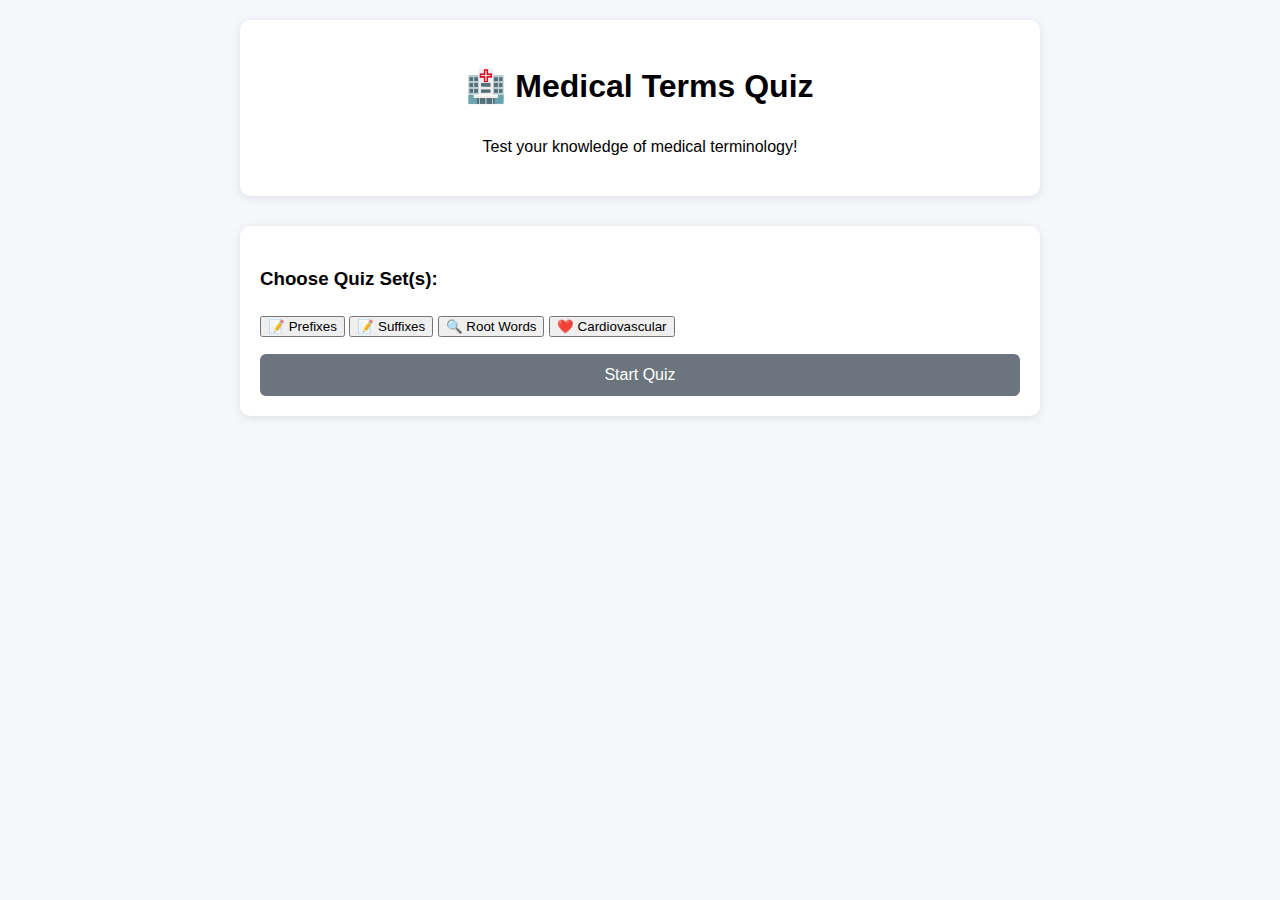
<file: index.html>
<!DOCTYPE html>
<html lang="en">
<head>
    <meta charset="UTF-8">
    <meta name="viewport" content="width=device-width, initial-scale=1.0">
    <title>Medical Terms Quiz</title>
    <link rel="stylesheet" href="assets/css/styles.css">
</head>
<body>
    <div class="header">
        <h1>🏥 Medical Terms Quiz</h1>
        <p>Test your knowledge of medical terminology!</p>
    </div>
    
    <div class="quiz-selector">
        <h3>Choose Quiz Set(s):</h3>
        <button class="selector-btn" data-category="prefixes">📝 Prefixes</button>
        <button class="selector-btn" data-category="suffixes">📝 Suffixes</button>
        <button class="selector-btn" data-category="roots">🔍 Root Words</button>
        <button class="selector-btn" data-category="cardiovascular">❤️ Cardiovascular</button>
        <button class="start-btn" disabled>Start Quiz</button>
    </div>
    
    <div class="quiz-container"></div>

    <script src="assets/js/questionData.js"></script>
    <script src="assets/js/questionLoader.js"></script>
    <script src="assets/js/quiz.js"></script>
</body>
</html>
</file>
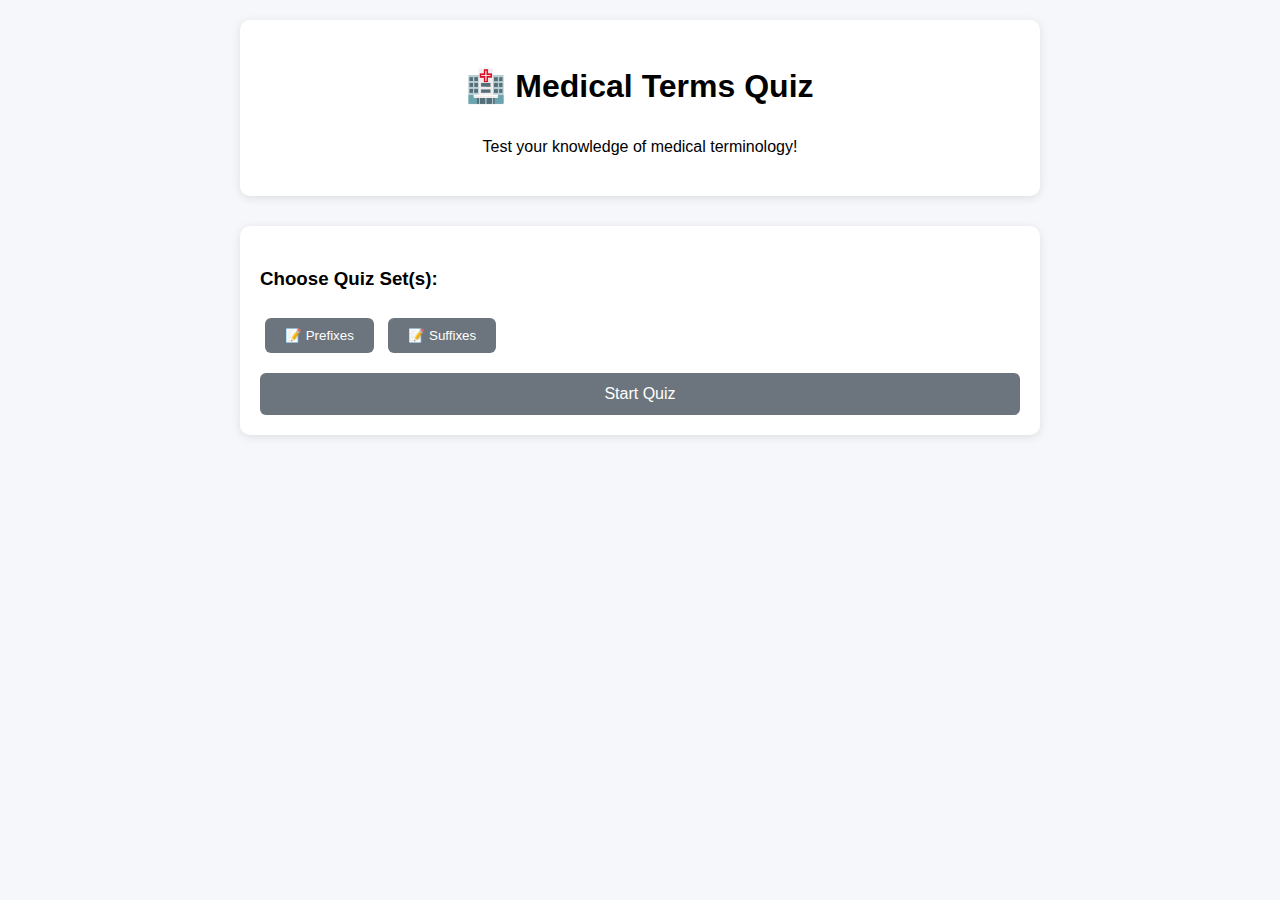
<file: quiz/index.html>
<!DOCTYPE html>
<html lang="en">
<head>
    <meta charset="UTF-8">
    <meta name="viewport" content="width=device-width, initial-scale=1.0">
    <title>Medical Terms Quiz</title>
    <link rel="stylesheet" href="css/styles.css">
</head>
<body>
    <div class="header">
        <h1>🏥 Medical Terms Quiz</h1>
        <p>Test your knowledge of medical terminology!</p>
    </div>
    
    <div class="quiz-selector">
        <h3>Choose Quiz Set(s):</h3>
        <button class="selector-btn" data-category="prefixes">📝 Prefixes</button>
        <button class="selector-btn" data-category="suffixes">📝 Suffixes</button>
        <button class="start-btn" disabled>Start Quiz</button>
    </div>
    
    <div class="quiz-container"></div>

    <script src="js/questionData.js"></script>
    <script src="js/questionLoader.js"></script>
    <script src="js/quiz.js"></script>
</body>
</html>
</file>
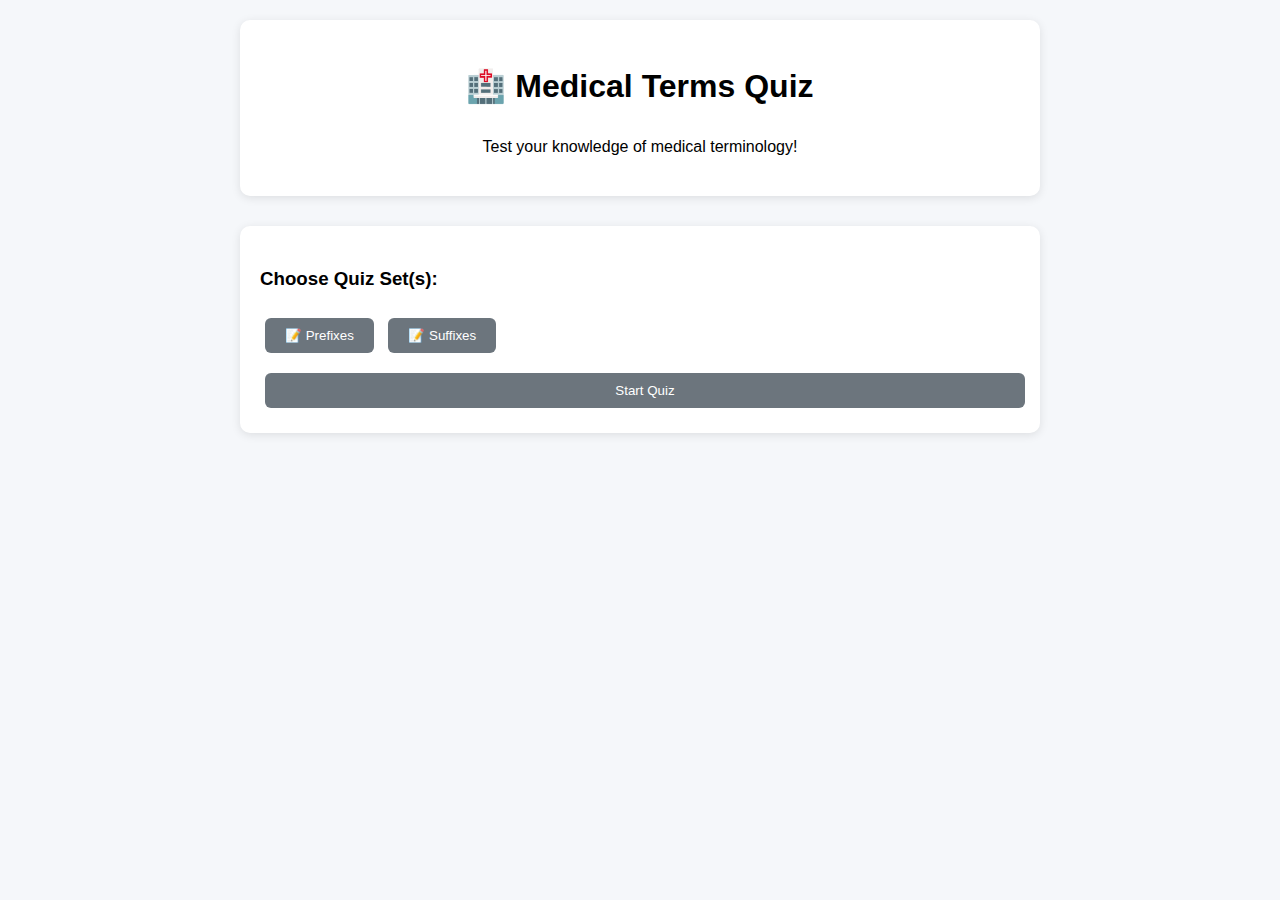
<file: medical-terms-quiz.html>
<!DOCTYPE html>
<html lang="en">
<head>
    <meta charset="UTF-8">
    <meta name="viewport" content="width=device-width, initial-scale=1.0">
    <title>Medical Terms Quiz</title>
    <style>
        body {
            font-family: 'Segoe UI', Tahoma, Geneva, Verdana, sans-serif;
            max-width: 800px;
            margin: 0 auto;
            padding: 20px;
            background-color: #f5f7fa;
            line-height: 1.6;
        }
        
        .header {
            text-align: center;
            margin-bottom: 30px;
            background: white;
            padding: 20px;
            border-radius: 10px;
            box-shadow: 0 2px 10px rgba(0,0,0,0.1);
        }
        
        .quiz-selector {
            background: white;
            padding: 20px;
            border-radius: 10px;
            margin-bottom: 20px;
            box-shadow: 0 2px 10px rgba(0,0,0,0.1);
        }
        
        .quiz-container {
            background: white;
            padding: 30px;
            border-radius: 10px;
            box-shadow: 0 2px 10px rgba(0,0,0,0.1);
            display: none;
        }
        
        .quiz-container.active {
            display: block;
        }
        
        .question {
            margin-bottom: 25px;
            padding: 20px;
            background: #f8f9fa;
            border-radius: 8px;
            border-left: 4px solid #007bff;
        }
        
        .question h3 {
            margin-top: 0;
            color: #333;
        }
        
        .options {
            list-style: none;
            padding: 0;
        }
        
        .option {
            margin: 10px 0;
            padding: 12px 15px;
            background: white;
            border: 2px solid #e9ecef;
            border-radius: 6px;
            cursor: pointer;
            transition: all 0.2s;
        }
        
        .option:hover {
            border-color: #007bff;
            background: #f8f9ff;
        }
        
        .option.correct {
            border-color: #28a745;
            background: #d4edda;
            color: #155724;
        }
        
        .option.incorrect {
            border-color: #dc3545;
            background: #f8d7da;
            color: #721c24;
        }
        
        .option.disabled {
            cursor: not-allowed;
            opacity: 0.7;
        }
        
        .feedback {
            margin-top: 15px;
            padding: 10px 15px;
            border-radius: 6px;
            font-weight: 500;
        }
        
        .feedback.correct {
            background: #d4edda;
            color: #155724;
            border: 1px solid #c3e6cb;
        }
        
        .feedback.incorrect {
            background: #f8d7da;
            color: #721c24;
            border: 1px solid #f5c6cb;
        }
        
        .next-btn {
            background: #007bff;
            color: white;
            border: none;
            padding: 12px 24px;
            border-radius: 6px;
            cursor: pointer;
            font-size: 16px;
            margin-top: 20px;
            transition: background 0.2s;
        }
        
        .next-btn:hover {
            background: #0056b3;
        }
        
        .next-btn:disabled {
            background: #6c757d;
            cursor: not-allowed;
        }
        
        .progress {
            margin-bottom: 20px;
            text-align: center;
            color: #666;
        }
        
        .selector-btn {
            background: #6c757d;
            color: white;
            border: none;
            padding: 10px 20px;
            margin: 5px;
            border-radius: 6px;
            cursor: pointer;
            transition: background 0.2s;
        }
        
        .selector-btn:hover {
            background: #5a6268;
        }
        
        .selector-btn.active {
            background: #007bff;
        }
        
        .start-btn {
            background: #28a745;
            color: white;
            border: none;
            padding: 10px 20px;
            margin: 5px;
            border-radius: 6px;
            cursor: pointer;
            transition: background 0.2s;
            display: block;
            margin-top: 15px;
            width: 100%;
        }
        
        .start-btn:hover {
            background: #218838;
        }
        
        .start-btn:disabled {
            background: #6c757d;
            cursor: not-allowed;
        }
        
        .restart-btn {
            background: #6c757d;
            color: white;
            border: none;
            padding: 12px 24px;
            border-radius: 6px;
            cursor: pointer;
            font-size: 16px;
            transition: background 0.2s;
        }
        
        .restart-btn:hover {
            background: #5a6268;
        }
    </style>
</head>
<body>
    <div class="header">
        <h1>🏥 Medical Terms Quiz</h1>
        <p>Test your knowledge of medical terminology!</p>
    </div>
    
    <div class="quiz-selector">
        <h3>Choose Quiz Set(s):</h3>
        <button class="selector-btn" onclick="toggleSet('prefixes', this)">📝 Prefixes</button>
        <button class="selector-btn" onclick="toggleSet('suffixes', this)">📝 Suffixes</button>
        <button class="start-btn" onclick="startSelectedQuizzes()" disabled>Start Quiz</button>
    </div>
    
    <div id="prefixes-quiz" class="quiz-container">
        <div class="progress">Question <span id="prefixes-current">1</span> of <span id="prefixes-total">5</span></div>
        
        <div class="question">
            <h3>What does the prefix "Hyper-" mean?</h3>
            <ul class="options">
                <li class="option" onclick="selectOption(this, true)">Over / excessive / high</li>
                <li class="option" onclick="selectOption(this, false)">Under / below normal / low</li>
                <li class="option" onclick="selectOption(this, false)">Fast</li>
                <li class="option" onclick="selectOption(this, false)">Slow</li>
            </ul>
            <div class="feedback" style="display: none;"></div>
        </div>
        
        <div class="question">
            <h3>If a patient has "hypoglycemia," what does the "hypo-" prefix tell you about their blood sugar?</h3>
            <ul class="options">
                <li class="option" onclick="selectOption(this, false)">It's too high</li>
                <li class="option" onclick="selectOption(this, true)">It's too low</li>
                <li class="option" onclick="selectOption(this, false)">It's normal</li>
                <li class="option" onclick="selectOption(this, false)">It's fluctuating</li>
            </ul>
            <div class="feedback" style="display: none;"></div>
        </div>
        
        <div class="question">
            <h3>What does "tachycardia" mean based on the prefix "tachy-"?</h3>
            <ul class="options">
                <li class="option" onclick="selectOption(this, false)">Slow heart rate</li>
                <li class="option" onclick="selectOption(this, true)">Fast heart rate</li>
                <li class="option" onclick="selectOption(this, false)">Irregular heart rate</li>
                <li class="option" onclick="selectOption(this, false)">Normal heart rate</li>
            </ul>
            <div class="feedback" style="display: none;"></div>
        </div>
        
        <div class="question">
            <h3>In medical terminology, what does "dys-" typically indicate?</h3>
            <ul class="options">
                <li class="option" onclick="selectOption(this, false)">Normal function</li>
                <li class="option" onclick="selectOption(this, false)">Enhanced function</li>
                <li class="option" onclick="selectOption(this, true)">Abnormal / difficult / impaired</li>
                <li class="option" onclick="selectOption(this, false)">Complete absence</li>
            </ul>
            <div class="feedback" style="display: none;"></div>
        </div>
        
        <div class="question">
            <h3>If a claim shows "bradyarrhythmia," what does "brady-" tell you about the heart rhythm?</h3>
            <ul class="options">
                <li class="option" onclick="selectOption(this, false)">It's too fast</li>
                <li class="option" onclick="selectOption(this, true)">It's too slow</li>
                <li class="option" onclick="selectOption(this, false)">It's irregular</li>
                <li class="option" onclick="selectOption(this, false)">It's normal</li>
            </ul>
            <div class="feedback" style="display: none;"></div>
        </div>
        
        <button class="next-btn" onclick="nextQuestion('prefixes')" disabled>Next Question</button>
    </div>
    
    <div id="suffixes-quiz" class="quiz-container">
        <div class="progress">Question <span id="suffixes-current">1</span> of <span id="suffixes-total">5</span></div>
        
        <div class="question">
            <h3>What does the suffix "-itis" mean?</h3>
            <ul class="options">
                <li class="option" onclick="selectOption(this, true)">Inflammation</li>
                <li class="option" onclick="selectOption(this, false)">Surgical removal</li>
                <li class="option" onclick="selectOption(this, false)">Pain</li>
                <li class="option" onclick="selectOption(this, false)">Blood condition</li>
            </ul>
            <div class="feedback" style="display: none;"></div>
        </div>
        
        <div class="question">
            <h3>If a patient had a "cholecystectomy," what does the "-ectomy" suffix tell you happened?</h3>
            <ul class="options">
                <li class="option" onclick="selectOption(this, false)">Inflammation of the gallbladder</li>
                <li class="option" onclick="selectOption(this, true)">Surgical removal of the gallbladder</li>
                <li class="option" onclick="selectOption(this, false)">Pain in the gallbladder</li>
                <li class="option" onclick="selectOption(this, false)">Study of the gallbladder</li>
            </ul>
            <div class="feedback" style="display: none;"></div>
        </div>
        
        <div class="question">
            <h3>What does "neuralgia" mean based on the suffix "-algia"?</h3>
            <ul class="options">
                <li class="option" onclick="selectOption(this, false)">Nerve inflammation</li>
                <li class="option" onclick="selectOption(this, true)">Nerve pain</li>
                <li class="option" onclick="selectOption(this, false)">Nerve removal</li>
                <li class="option" onclick="selectOption(this, false)">Nerve study</li>
            </ul>
            <div class="feedback" style="display: none;"></div>
        </div>
        
        <div class="question">
            <h3>If a patient has "anemia," what does the "-emia" suffix indicate?</h3>
            <ul class="options">
                <li class="option" onclick="selectOption(this, false)">A condition of the skin</li>
                <li class="option" onclick="selectOption(this, false)">A condition of the heart</li>
                <li class="option" onclick="selectOption(this, true)">A blood condition</li>
                <li class="option" onclick="selectOption(this, false)">A bone condition</li>
            </ul>
            <div class="feedback" style="display: none;"></div>
        </div>
        
        <div class="question">
            <h3>What medical specialty would study diseases of the skin, based on the suffix "-logy"?</h3>
            <ul class="options">
                <li class="option" onclick="selectOption(this, false)">Dermatitis</li>
                <li class="option" onclick="selectOption(this, true)">Dermatology</li>
                <li class="option" onclick="selectOption(this, false)">Dermatectomy</li>
                <li class="option" onclick="selectOption(this, false)">Dermatemia</li>
            </ul>
            <div class="feedback" style="display: none;"></div>
        </div>
        
        <button class="next-btn" onclick="nextQuestion('suffixes')" disabled>Next Question</button>
    </div>
    


    <script>
        let currentQuiz = '';
        let currentQuestion = 0;
        let selectedSets = new Set();
        let allQuestions = [];
        
        function toggleSet(setType, button) {
            if (selectedSets.has(setType)) {
                selectedSets.delete(setType);
                button.classList.remove('active');
            } else {
                selectedSets.add(setType);
                button.classList.add('active');
            }
            
            // Enable/disable start button based on selection
            const startBtn = document.querySelector('.start-btn');
            startBtn.disabled = selectedSets.size === 0;
        }
        
        function startSelectedQuizzes() {
            // Reset current state
            currentQuestion = 0;
            allQuestions = [];
            
            // Hide all quizzes initially
            document.querySelectorAll('.quiz-container').forEach(quiz => {
                quiz.classList.remove('active');
            });
            
            // Collect questions from selected sets
            selectedSets.forEach(setType => {
                const quiz = document.getElementById(setType + '-quiz');
                const questions = Array.from(quiz.querySelectorAll('.question'));
                allQuestions = allQuestions.concat(questions);
            });
            
            // Shuffle questions
            shuffleArray(allQuestions);
            
            // Create and show combined quiz
            showCombinedQuiz();
        }
        
        function shuffleArray(array) {
            for (let i = array.length - 1; i > 0; i--) {
                const j = Math.floor(Math.random() * (i + 1));
                [array[i], array[j]] = [array[j], array[i]];
            }
        }
        
        function showCombinedQuiz() {
            // Hide quiz selector
            document.querySelector('.quiz-selector').style.display = 'none';
            
            // Show first question
            if (allQuestions.length > 0) {
                const container = document.createElement('div');
                container.id = 'combined-quiz';
                container.className = 'quiz-container active';
                
                // Add progress indicator
                const progress = document.createElement('div');
                progress.className = 'progress';
                progress.innerHTML = `Question <span id="current-question">1</span> of <span id="total-questions">${allQuestions.length}</span>`;
                container.appendChild(progress);
                
                // Add first question
                container.appendChild(allQuestions[0].cloneNode(true));
                
                // Add next button
                const nextBtn = document.createElement('button');
                nextBtn.className = 'next-btn';
                nextBtn.onclick = nextCombinedQuestion;
                nextBtn.disabled = true;
                nextBtn.textContent = 'Next Question';
                container.appendChild(nextBtn);
                
                // Add restart button
                const restartBtn = document.createElement('button');
                restartBtn.className = 'restart-btn';
                restartBtn.onclick = restartQuiz;
                restartBtn.textContent = 'Restart Quiz';
                restartBtn.style.marginLeft = '10px';
                container.appendChild(restartBtn);
                
                // Replace existing quiz containers
                const quizContainers = document.querySelectorAll('.quiz-container');
                if (quizContainers.length > 0) {
                    quizContainers[0].parentNode.insertBefore(container, quizContainers[0]);
                    quizContainers.forEach(container => container.remove());
                }
                
                // Setup click handlers for the new question
                setupQuestionHandlers(container.querySelector('.question'));
            }
        }
        
        function resetQuiz(quizType) {
            const quiz = document.getElementById(quizType + '-quiz');
            const questions = quiz.querySelectorAll('.question');
            
            questions.forEach((question, index) => {
                question.style.display = index === 0 ? 'block' : 'none';
                
                // Reset options
                const options = question.querySelectorAll('.option');
                options.forEach(option => {
                    option.classList.remove('correct', 'incorrect', 'disabled');
                });
                
                // Hide feedback
                const feedback = question.querySelector('.feedback');
                feedback.style.display = 'none';
            });
            
            // Reset next button
            const nextBtn = quiz.querySelector('.next-btn');
            nextBtn.disabled = true;
            nextBtn.textContent = 'Next Question';
            
            // Update progress
            updateProgress(quizType, 1);
        }
        
        function selectOption(option, isCorrect) {
            const question = option.closest('.question');
            const options = question.querySelectorAll('.option');
            const feedback = question.querySelector('.feedback');
            const nextBtn = question.closest('.quiz-container').querySelector('.next-btn');
            
            // Disable all options
            options.forEach(opt => {
                opt.classList.add('disabled');
                opt.onclick = null;
            });
            
            // Mark selected option
            if (isCorrect) {
                option.classList.add('correct');
                feedback.textContent = '✅ Correct! Well done!';
                feedback.className = 'feedback correct';
            } else {
                option.classList.add('incorrect');
                feedback.textContent = '❌ Incorrect. Try to remember this for next time!';
                feedback.className = 'feedback incorrect';
                
                // Also highlight the correct answer
                options.forEach(opt => {
                    if (opt.onclick && opt.onclick.toString().includes('true')) {
                        opt.classList.add('correct');
                    }
                });
            }
            
            feedback.style.display = 'block';
            nextBtn.disabled = false;
        }
        
        function setupQuestionHandlers(question) {
            const options = question.querySelectorAll('.option');
            options.forEach(option => {
                option.onclick = function() {
                    const isCorrect = option.getAttribute('onclick').includes('true');
                    selectOption(option, isCorrect);
                };
            });
        }
        
        function nextCombinedQuestion() {
            currentQuestion++;
            
            const container = document.getElementById('combined-quiz');
            const currentQuestionEl = container.querySelector('.question');
            const nextBtn = container.querySelector('.next-btn');
            
            if (currentQuestion < allQuestions.length) {
                // Replace current question with next question
                const nextQuestion = allQuestions[currentQuestion].cloneNode(true);
                container.replaceChild(nextQuestion, currentQuestionEl);
                
                // Reset next button
                nextBtn.disabled = true;
                nextBtn.textContent = 'Next Question';
                
                // Setup click handlers for the new question
                setupQuestionHandlers(nextQuestion);
                
                // Update progress
                updateCombinedProgress();
            } else {
                // Quiz complete
                nextBtn.textContent = 'Quiz Complete! 🎉';
                nextBtn.disabled = true;
                updateCombinedProgress();
            }
        }
        
        function updateCombinedProgress() {
            const currentSpan = document.getElementById('current-question');
            if (currentSpan) {
                currentSpan.textContent = currentQuestion + 1;
            }
        }
        
        function restartQuiz() {
            // Show quiz selector
            document.querySelector('.quiz-selector').style.display = 'block';
            
            // Remove combined quiz
            const combinedQuiz = document.getElementById('combined-quiz');
            if (combinedQuiz) {
                combinedQuiz.remove();
            }
            
            // Reset selection state
            selectedSets.clear();
            document.querySelectorAll('.selector-btn').forEach(btn => {
                btn.classList.remove('active');
            });
            document.querySelector('.start-btn').disabled = true;
            
            // Reset other state
            currentQuestion = 0;
            allQuestions = [];
        }
    </script>
</body>
</html>
</file>
<file: assets/css/styles.css>
body {
    font-family: 'Segoe UI', Tahoma, Geneva, Verdana, sans-serif;
    max-width: 800px;
    margin: 0 auto;
    padding: 20px;
    background-color: #f5f7fa;
    line-height: 1.6;
}

.header {
    text-align: center;
    margin-bottom: 30px;
    background: white;
    padding: 20px;
    border-radius: 10px;
    box-shadow: 0 2px 10px rgba(0,0,0,0.1);
}

.quiz-selector {
    background: white;
    padding: 20px;
    border-radius: 10px;
    margin-bottom: 20px;
    box-shadow: 0 2px 10px rgba(0,0,0,0.1);
}

/* Container for main category buttons */
#categoryContainer {
    display: flex;
    flex-direction: column;
    gap: 10px;
}

/* Desktop layout for main categories */
@media (min-width: 768px) {
    #categoryContainer {
        flex-direction: row;
        gap: 1px;  /* Minimal separation while maintaining distinct buttons */
        justify-content: flex-start;
        flex-wrap: wrap;
    }
    
    .quiz-category {
        width: 200px;
        position: relative;
        margin-right: 1px;  /* Consistent with gap */
    }
    
    /* Ensure dropdowns don't affect layout */
    .subcategories {
        position: absolute;
        top: 100%;
        left: 0;
        right: 0;
        z-index: 100;
        margin-top: 5px;
        width: 100%;  /* Match parent width */
        box-shadow: 0 4px 6px rgba(0,0,0,0.1);  /* Add shadow for better visibility */
    }
}

.quiz-container {
    background: white;
    padding: 30px;
    padding-bottom: 50px;  /* Extra padding at bottom of white container */
    border-radius: 10px;
    box-shadow: 0 2px 10px rgba(0,0,0,0.1);
    display: none;
}

.quiz-container.active {
    display: block;
}

.question {
    margin-bottom: 25px;
    padding: 20px;
    background: #f8f9fa;
    border-radius: 8px;
    border-left: 4px solid #007bff;
}

.question h3 {
    margin-top: 0;
    color: #333;
}

.options {
    list-style: none;
    padding: 0;
}

.option {
    margin: 10px 0;
    padding: 12px 15px;
    background: white;
    border: 2px solid #e9ecef;
    border-radius: 6px;
    cursor: pointer;
    transition: all 0.2s;
}

.option:hover {
    border-color: #007bff;
    background: #f8f9ff;
}

.option.correct {
    border-color: #28a745;
    background: #d4edda;
    color: #155724;
}

.option.incorrect {
    border-color: #dc3545;
    background: #f8d7da;
    color: #721c24;
}

.option.disabled {
    cursor: not-allowed;
    opacity: 0.7;
}

.feedback {
    margin-top: 15px;
    padding: 10px 15px;
    border-radius: 6px;
    font-weight: 500;
    margin-bottom: 15px;  /* Space for the next button */
}

.next-btn {
    display: block;
    width: 100%;
    padding: 12px;
    color: white;
    border: none;
    border-radius: 6px;
    font-size: 16px;
    transition: all 0.2s;
    margin-top: 15px;
    margin-bottom: 10px;
}

.next-btn:disabled {
    background-color: #6c757d;
    opacity: 0.7;
    cursor: not-allowed;
}

.next-btn:not(:disabled) {
    background-color: #28a745;
    opacity: 1;
    cursor: pointer;
}

.next-btn:not(:disabled):hover {
    background-color: #218838;
}

.feedback.correct {
    background: #d4edda;
    color: #155724;
    border: 1px solid #c3e6cb;
}

.feedback.incorrect {
    background: #f8d7da;
    color: #721c24;
    border: 1px solid #f5c6cb;
}

.next-btn, .start-btn, .restart-btn {
    color: white;
    border: none;
    padding: 12px 24px;
    border-radius: 6px;
    cursor: pointer;
    font-size: 16px;
    margin-top: 20px;
    transition: background 0.2s;
    flex: 1;
}

.next-btn, .start-btn {
    background: #007bff;
}

.next-btn:hover, .start-btn:hover {
    background: #0056b3;
}

.restart-btn {
    background: #6c757d;
}

.restart-btn:hover {
    background: #5a6268;
}

/* Category-specific score styling */
.category-scores {
    margin: 20px 0;
    padding: 15px;
    background: #f8f9fa;
    border-radius: 6px;
}

.category-scores h3 {
    margin-top: 0;
    margin-bottom: 15px;
    color: #495057;
}

.category-score {
    display: flex;
    justify-content: space-between;
    padding: 8px 0;
    border-bottom: 1px solid #dee2e6;
}

.category-score:last-child {
    border-bottom: none;
}

.total-score {
    font-size: 1.2em;
    font-weight: 500;
    color: #0056b3;
}

.next-btn:disabled, .start-btn:disabled {
    background: #6c757d;
    cursor: not-allowed;
}

.progress {
    margin-bottom: 20px;
    text-align: center;
    color: #666;
}

/* Category buttons */
.category-btn {
    background: #007bff;
    color: white;
    border: none;
    width: 100%;
    padding: 12px 20px;  /* Match the start button padding */
    margin: 5px 0;
    border-radius: 6px;
    cursor: pointer;
    transition: all 0.2s ease;
    display: flex;
    justify-content: space-between;
    align-items: center;
    height: 44px;  /* Fixed height instead of min-height */
    font-size: var(--font-size-base);
    box-sizing: border-box;  /* Include padding in height calculation */
}

.category-btn:hover {
    background: #0056b3;
}

.category-btn:active {
    transform: scale(0.98);
}

.category-btn::after {
    content: '▼';
    font-size: 12px;
    transition: transform 0.2s ease;
}

.category-btn--expanded::after {
    transform: rotate(180deg);
}

/* Subcategory container */
.subcategories {
    max-height: 0;
    overflow: hidden;
    transition: max-height 0.3s ease-out;
    background: #f8f9fa;
    border-radius: 6px;
    margin: 0 5px;
}

.subcategories--expanded {
    max-height: 500px;
    margin-top: 5px;
    margin-bottom: 10px;
}

/* Subcategory buttons */
.subcategory-btn {
    background: transparent;
    color: #495057;
    border: none;
    width: 100%;
    padding: 12px 15px;
    margin: 2px 0;
    border-radius: 4px;
    cursor: pointer;
    transition: all 0.2s ease;
    text-align: left;
    min-height: 44px;
}

.subcategory-btn:hover {
    background: #e9ecef;
}

.subcategory-btn.active {
    background: #007bff;
    color: white;
}

/* Tablet and desktop styles */
@media (min-width: 768px) {
    .category-btn {
        width: auto;
        margin: 5px;
    }

    .subcategories {
        position: absolute;
        width: 200px;
        box-shadow: 0 2px 10px rgba(0,0,0,0.1);
        z-index: 100;
    }
}

.start-btn {
    background: #28a745;
    display: block;
    width: 100%;
    margin-top: 15px;
}

.start-btn:hover {
    background: #218838;
}

/* Button container for better mobile layout */
.button-container {
    display: flex;
    gap: 10px;
    margin-top: 20px;
    flex-wrap: wrap;
}

/* Mobile responsiveness */
@media (max-width: 768px) {
    body {
        padding: 15px;
    }
    
    .header {
        padding: 15px;
    }
    
    .quiz-selector {
        padding: 20px;
    }
    
    .quiz-container {
        padding: 20px;
        padding-bottom: 60px; /* Extra space on mobile for scrolling */
    }
    
    .question {
        padding: 15px;
    }
    
    .next-btn {
        margin-bottom: 20px; /* Extra margin on mobile */
    }
    
    /* Stack buttons vertically on mobile */
    .button-container {
        flex-direction: column;
        gap: 10px;
    }
    
    .next-btn, .restart-btn {
        width: 100%;
        margin-left: 0;
        margin-top: 0;
    }
    
    /* Ensure selector buttons wrap nicely */
    .quiz-selector {
        text-align: center;
    }
    
    .selector-btn {
        margin: 3px;
        padding: 8px 16px;
        font-size: 14px;
    }
}

@media (max-width: 480px) {
    body {
        padding: 10px;
    }
    
    .header, .quiz-selector, .quiz-container {
        padding: 15px;
    }
    
    .question {
        padding: 12px;
    }
    
    .selector-btn {
        display: block;
        width: 100%;
        margin: 5px 0;
    }
}
</file>
<file: quiz/css/styles.css>
body {
    font-family: 'Segoe UI', Tahoma, Geneva, Verdana, sans-serif;
    max-width: 800px;
    margin: 0 auto;
    padding: 20px;
    background-color: #f5f7fa;
    line-height: 1.6;
}

.header {
    text-align: center;
    margin-bottom: 30px;
    background: white;
    padding: 20px;
    border-radius: 10px;
    box-shadow: 0 2px 10px rgba(0,0,0,0.1);
}

.quiz-selector {
    background: white;
    padding: 20px;
    border-radius: 10px;
    margin-bottom: 20px;
    box-shadow: 0 2px 10px rgba(0,0,0,0.1);
}

.quiz-container {
    background: white;
    padding: 30px;
    border-radius: 10px;
    box-shadow: 0 2px 10px rgba(0,0,0,0.1);
    display: none;
}

.quiz-container.active {
    display: block;
}

.question {
    margin-bottom: 25px;
    padding: 20px;
    background: #f8f9fa;
    border-radius: 8px;
    border-left: 4px solid #007bff;
}

.question h3 {
    margin-top: 0;
    color: #333;
}

.options {
    list-style: none;
    padding: 0;
}

.option {
    margin: 10px 0;
    padding: 12px 15px;
    background: white;
    border: 2px solid #e9ecef;
    border-radius: 6px;
    cursor: pointer;
    transition: all 0.2s;
}

.option:hover {
    border-color: #007bff;
    background: #f8f9ff;
}

.option.correct {
    border-color: #28a745;
    background: #d4edda;
    color: #155724;
}

.option.incorrect {
    border-color: #dc3545;
    background: #f8d7da;
    color: #721c24;
}

.option.disabled {
    cursor: not-allowed;
    opacity: 0.7;
}

.feedback {
    margin-top: 15px;
    padding: 10px 15px;
    border-radius: 6px;
    font-weight: 500;
}

.feedback.correct {
    background: #d4edda;
    color: #155724;
    border: 1px solid #c3e6cb;
}

.feedback.incorrect {
    background: #f8d7da;
    color: #721c24;
    border: 1px solid #f5c6cb;
}

.next-btn, .start-btn {
    background: #007bff;
    color: white;
    border: none;
    padding: 12px 24px;
    border-radius: 6px;
    cursor: pointer;
    font-size: 16px;
    margin-top: 20px;
    transition: background 0.2s;
}

.next-btn:hover, .start-btn:hover {
    background: #0056b3;
}

.next-btn:disabled, .start-btn:disabled {
    background: #6c757d;
    cursor: not-allowed;
}

.progress {
    margin-bottom: 20px;
    text-align: center;
    color: #666;
}

.selector-btn {
    background: #6c757d;
    color: white;
    border: none;
    padding: 10px 20px;
    margin: 5px;
    border-radius: 6px;
    cursor: pointer;
    transition: background 0.2s;
}

.selector-btn:hover {
    background: #5a6268;
}

.selector-btn.active {
    background: #007bff;
}

.start-btn {
    background: #28a745;
    display: block;
    width: 100%;
    margin-top: 15px;
}

.start-btn:hover {
    background: #218838;
}

.restart-btn {
    background: #6c757d;
    color: white;
    border: none;
    padding: 12px 24px;
    border-radius: 6px;
    cursor: pointer;
    font-size: 16px;
    transition: background 0.2s;
    margin-left: 10px;
}

.restart-btn:hover {
    background: #5a6268;
}
</file>
